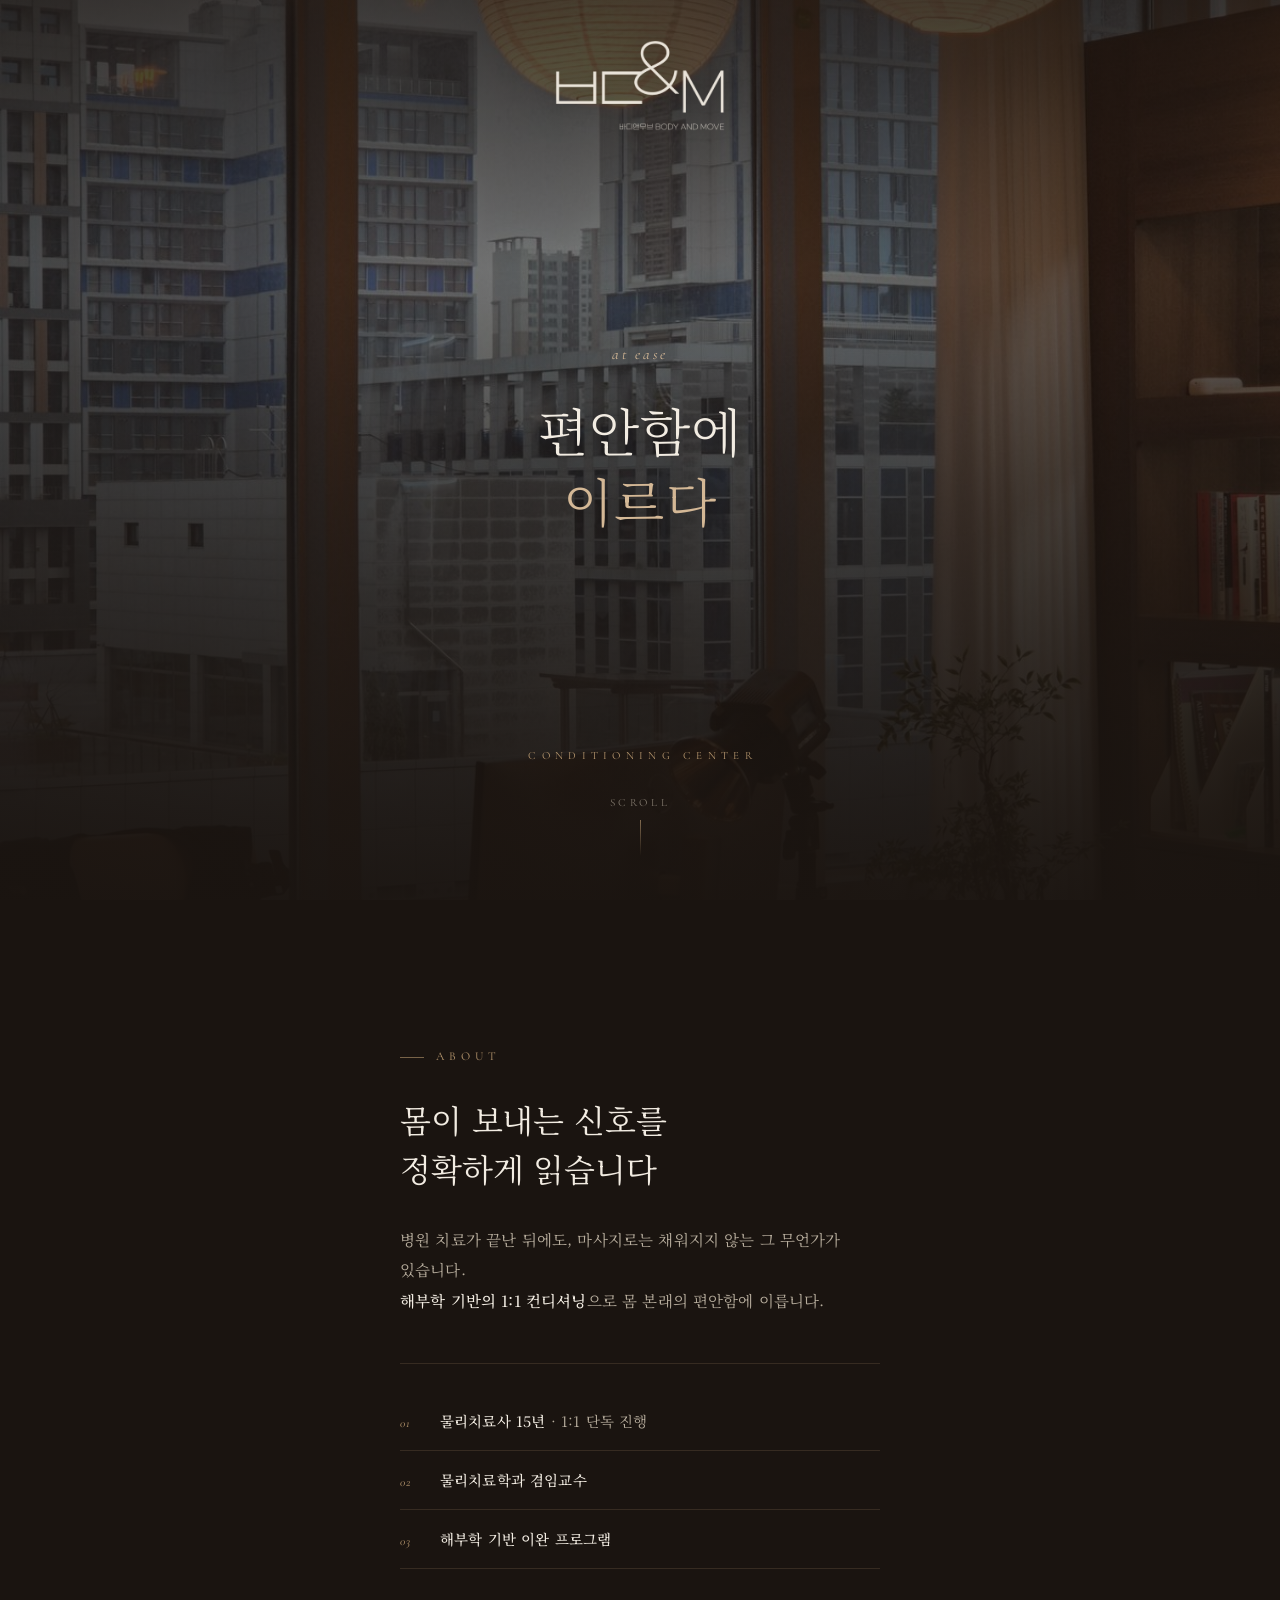
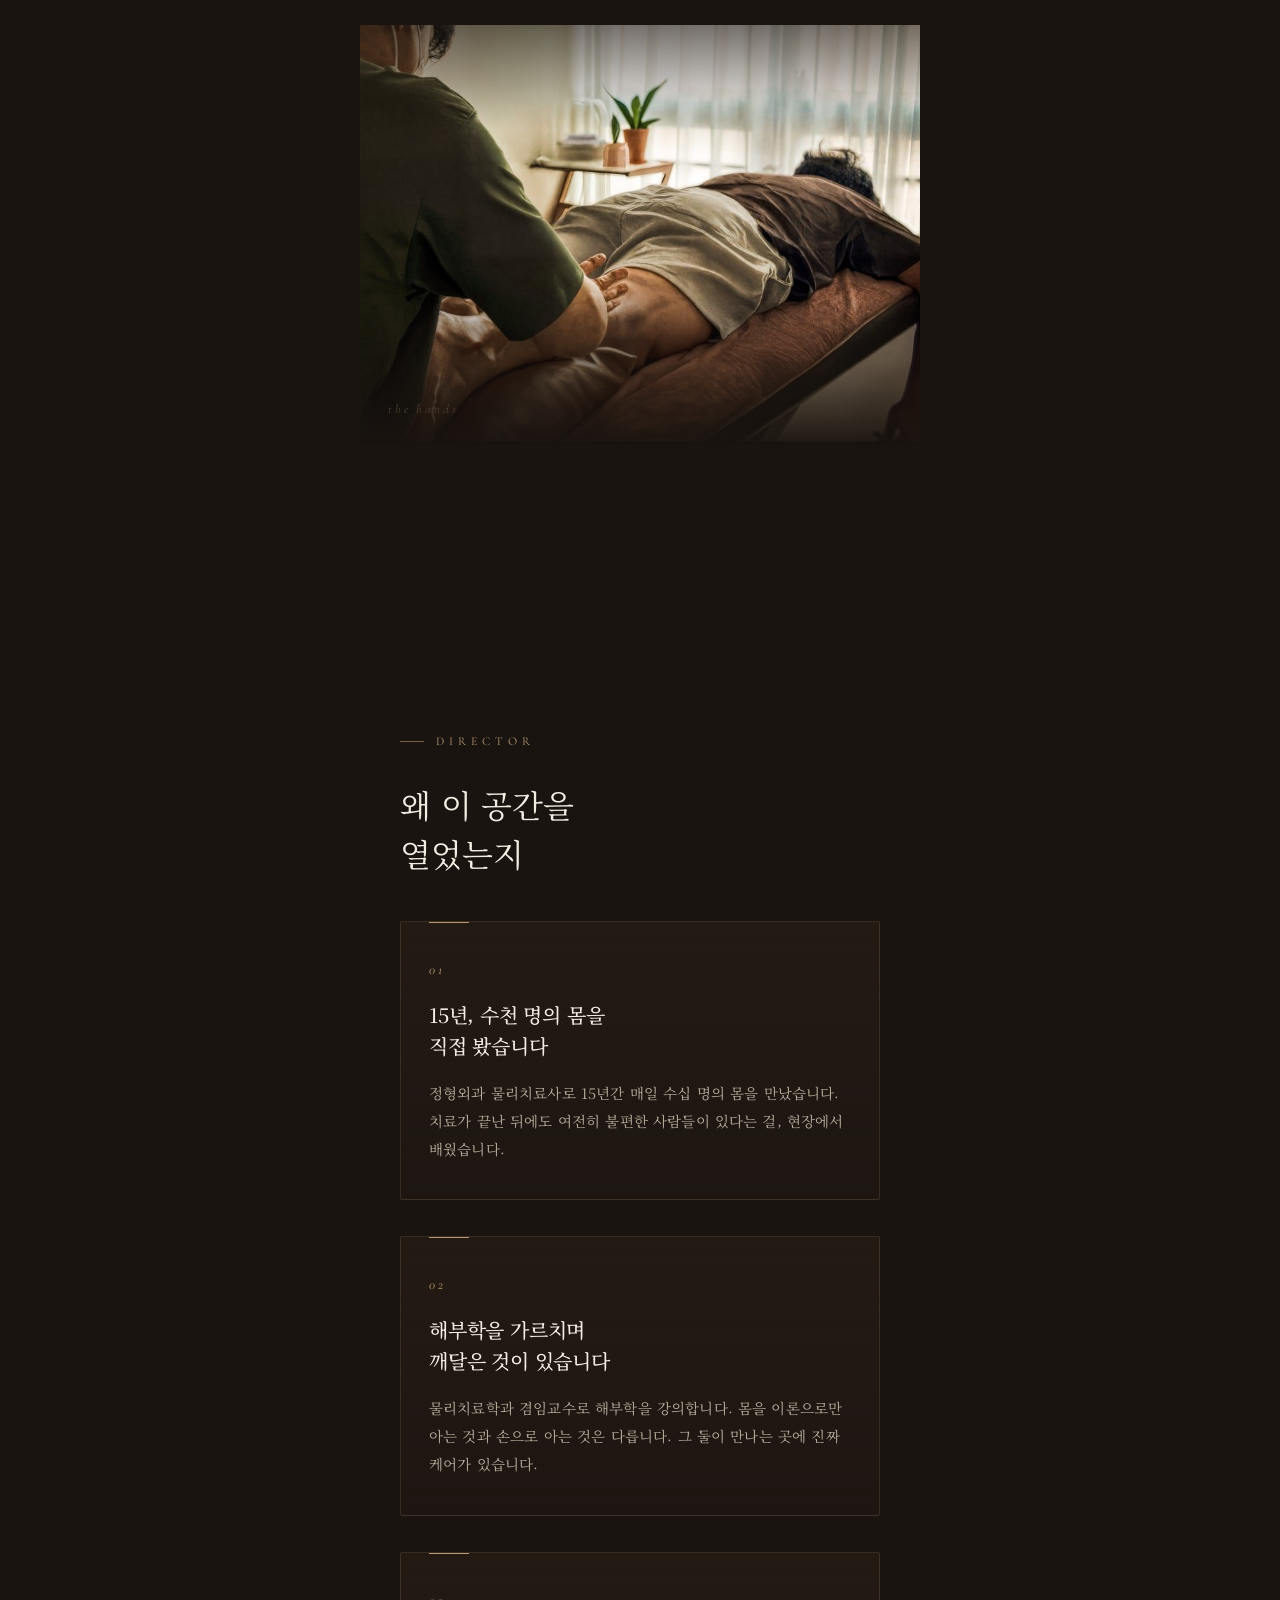
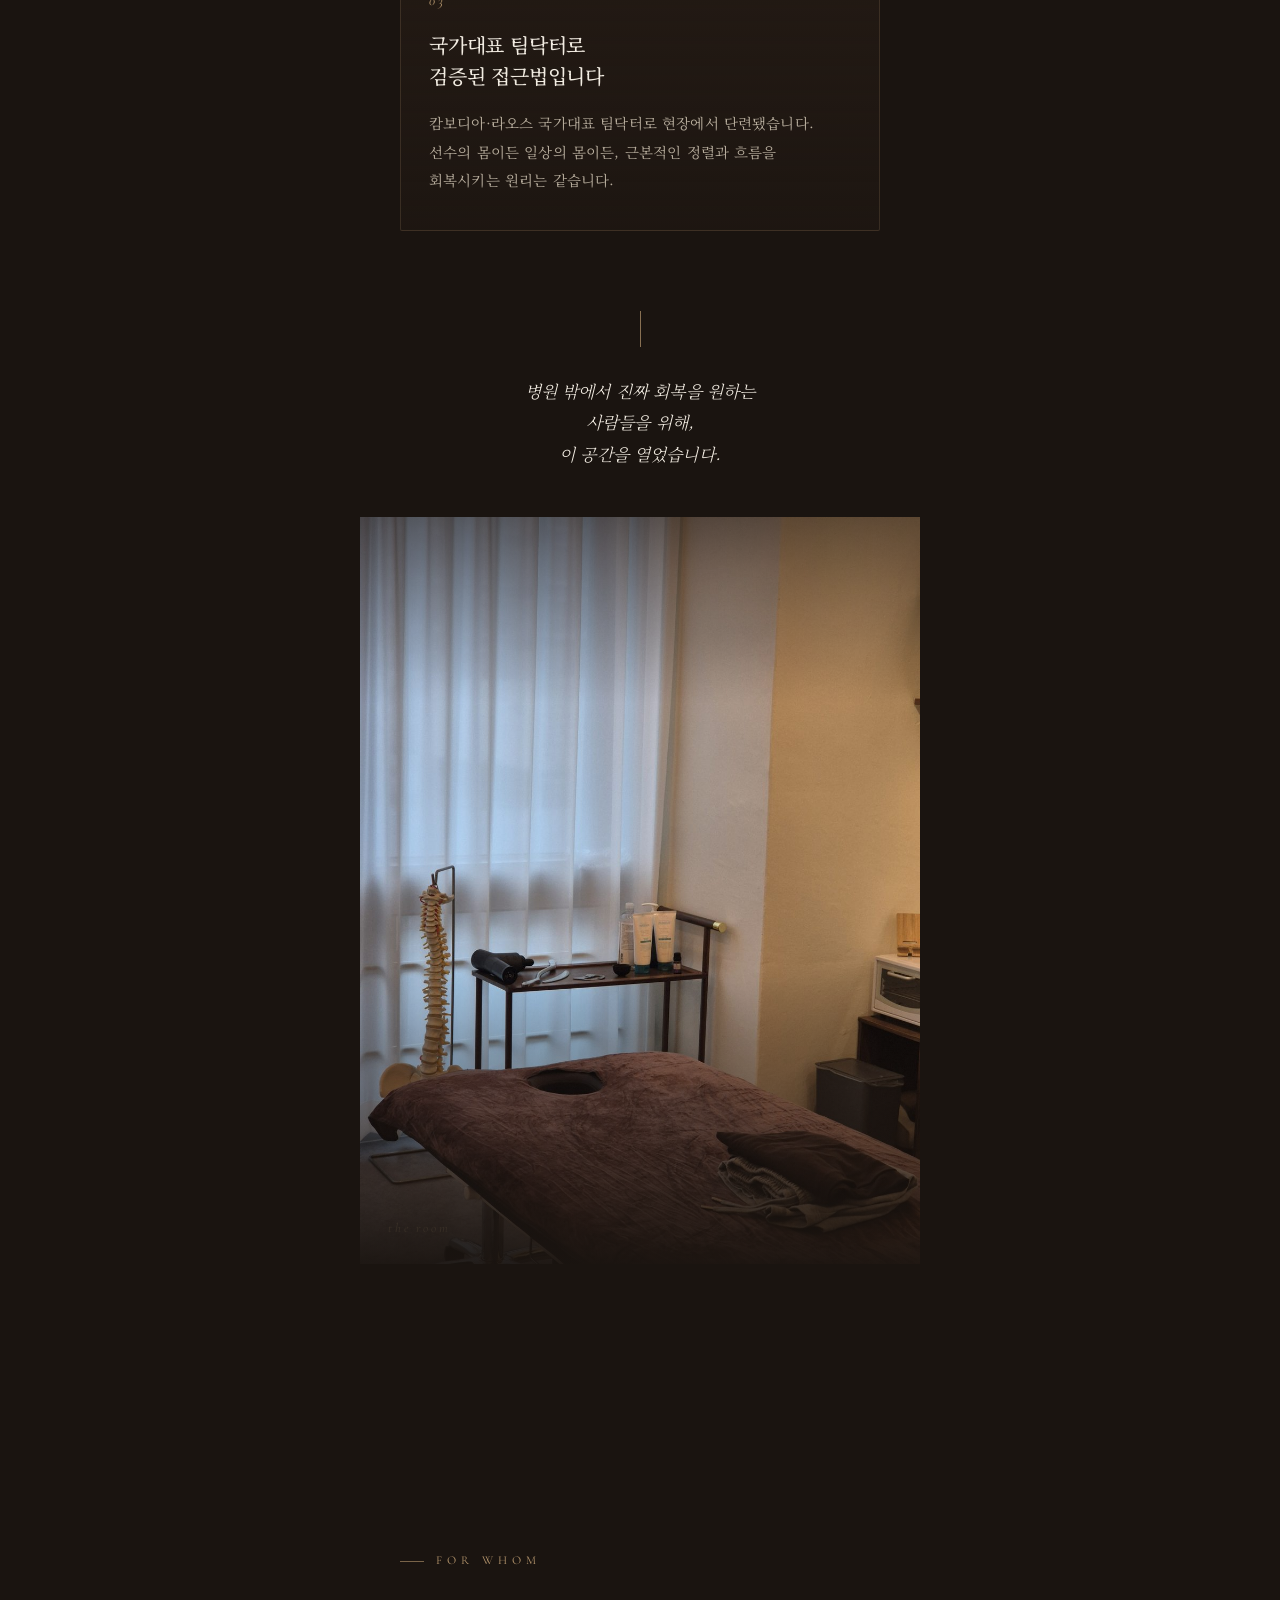
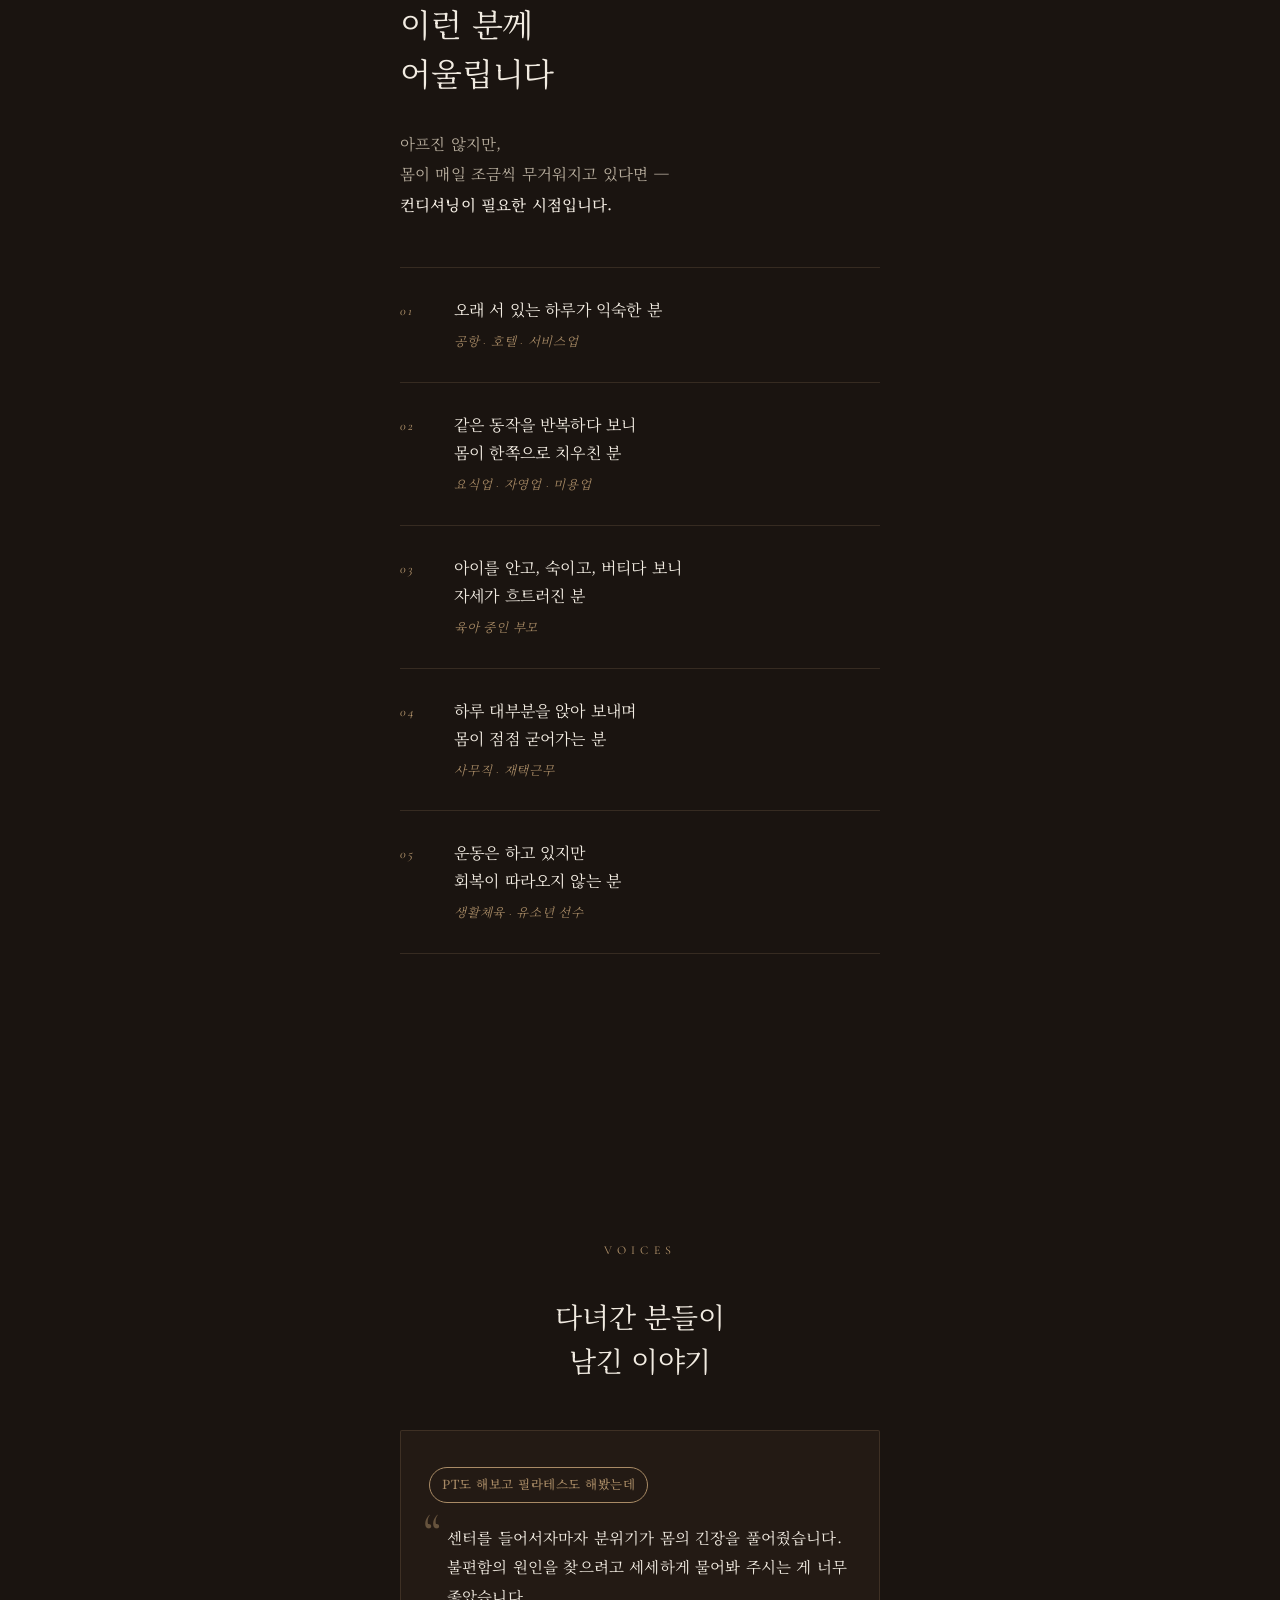
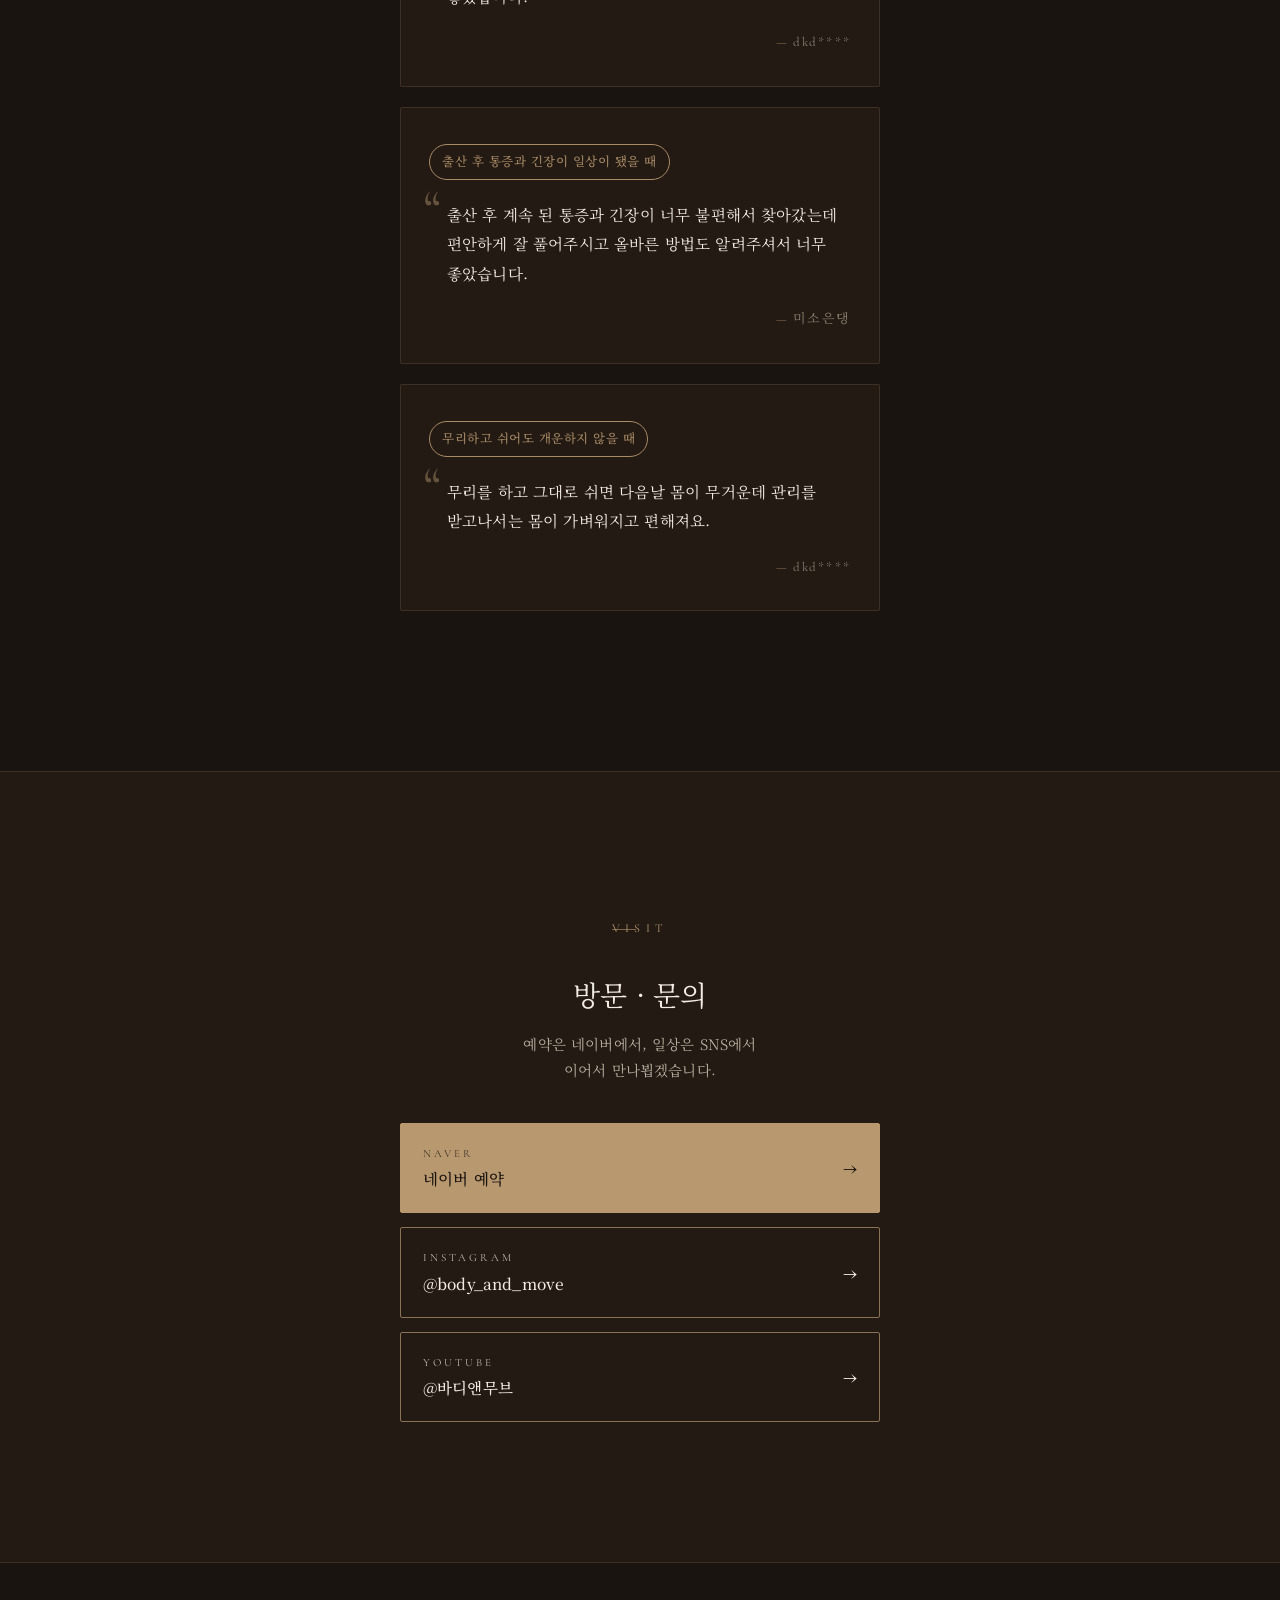
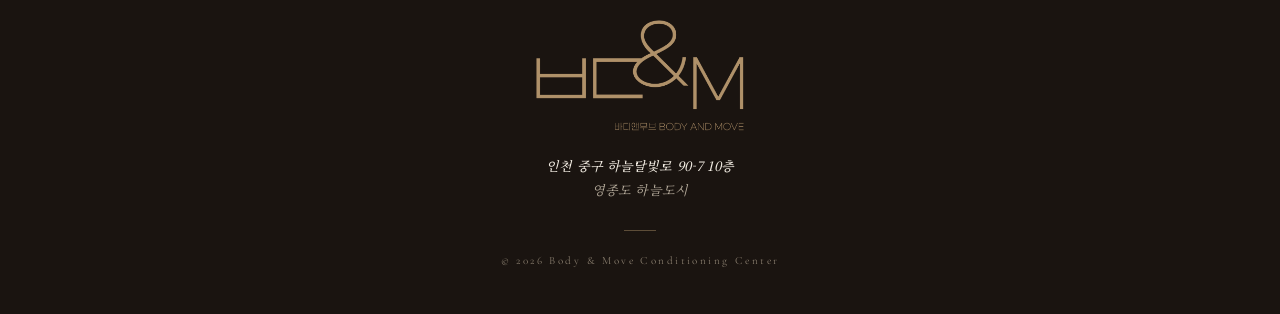
<file: index.html>
<!DOCTYPE html>
<html lang="ko">
<head>
<meta charset="UTF-8" />
<meta name="viewport" content="width=device-width, initial-scale=1.0, viewport-fit=cover" />
<meta name="format-detection" content="telephone=no" />
<meta name="theme-color" content="#1A1410" />
<meta name="robots" content="index,follow,max-image-preview:large" />
<meta name="author" content="바디앤무브 컨디셔닝센터" />
<meta name="naver-site-verification" content="4cc4d11a1ba645dd12ade20fc8e729ef12d5a0c8" />

<!-- SEO -->
<title>바디앤무브 컨디셔닝센터 — 편안함에 이르다</title>
<meta name="description" content="해부학 기반 1:1 컨디셔닝으로 몸 본래의 편안함에 이릅니다. 물리치료사 15년, 물리치료학과 겸임교수. 인천 영종 하늘도시." />
<meta name="keywords" content="바디앤무브, Body and Move, 컨디셔닝센터, 영종도, 하늘도시, 인천 중구, 1:1 케어, 해부학, 물리치료, 이완, 산후관리, 도수, 바른 자세" />

<!-- Open Graph (Facebook·카카오톡·네이버 공유 미리보기) -->
<meta property="og:site_name" content="바디앤무브 컨디셔닝센터" />
<meta property="og:locale" content="ko_KR" />
<meta property="og:type" content="website" />
<meta property="og:title" content="바디앤무브 컨디셔닝센터 — 편안함에 이르다" />
<meta property="og:description" content="해부학 기반 1:1 컨디셔닝. 병원 밖에서 진짜 회복을 원하는 분들을 위한 공간." />
<meta property="og:image" content="hero.jpg?v=2" />
<meta property="og:image:width" content="1200" />
<meta property="og:image:height" content="1600" />
<meta property="og:image:alt" content="바디앤무브 컨디셔닝센터의 따뜻한 조명이 감싼 공간" />

<!-- Twitter / X -->
<meta name="twitter:card" content="summary_large_image" />
<meta name="twitter:title" content="바디앤무브 컨디셔닝센터 — 편안함에 이르다" />
<meta name="twitter:description" content="해부학 기반 1:1 컨디셔닝. 병원 밖에서 진짜 회복을 원하는 분들을 위한 공간." />
<meta name="twitter:image" content="hero.jpg?v=2" />

<link rel="preconnect" href="https://fonts.googleapis.com" />
<link rel="preconnect" href="https://fonts.gstatic.com" crossorigin />
<link href="https://fonts.googleapis.com/css2?family=Cormorant+Garamond:ital,wght@0,300;0,400;0,500;1,400&family=Noto+Serif+KR:wght@300;400;500;600;700&display=swap" rel="stylesheet" />

<!-- Favicon & touch icons (brand symbol from logo) -->
<link rel="icon" type="image/png" sizes="32x32" href="favicon-32.png" />
<link rel="icon" type="image/png" sizes="512x512" href="favicon-512.png" />
<link rel="apple-touch-icon" sizes="180x180" href="apple-touch-icon.png" />

<link rel="preload" as="image" href="hero.jpg?v=2" />
<link rel="preload" as="image" href="logo-white.png" />

<!-- Structured data — helps 네이버/구글 show name, address, hours in search results -->
<script type="application/ld+json">
{
  "@context": "https://schema.org",
  "@type": "HealthAndBeautyBusiness",
  "name": "바디앤무브 컨디셔닝센터",
  "alternateName": "Body and Move Conditioning Center",
  "description": "해부학 기반 1:1 컨디셔닝으로 몸 본래의 편안함에 이르는 공간.",
  "image": "hero.jpg?v=2",
  "logo": "logo-gold.png",
  "address": {
    "@type": "PostalAddress",
    "streetAddress": "하늘달빛로 90-7 10층",
    "addressLocality": "중구",
    "addressRegion": "인천광역시",
    "addressCountry": "KR"
  },
  "areaServed": "영종도 하늘도시",
  "sameAs": [
    "https://instagram.com/body_and_move",
    "https://youtube.com/@바디앤무브",
    "https://naver.me/xg7mE0XM"
  ]
}
</script>

<style>
  /* ───────────── Design tokens ───────────── */
  :root {
    --bg:             #1A1410;
    --bg-elevated:    #231A14;
    --bg-soft:        #2A1F17;
    --gold:           #B8986F;
    --gold-bright:    #D4B896;
    --gold-muted:     #8A7354;
    --text:           #F2ECE2;
    --text-muted:     #B8AE9E;
    --text-dim:       #8A7F6F;
    --divider:        rgba(184, 152, 111, 0.18);

    --serif-ko: "Noto Serif KR", "Nanum Myeongjo", serif;
    --serif-en: "Cormorant Garamond", "Noto Serif KR", serif;

    --pad-x: clamp(22px, 6vw, 40px);
    --gap-section: clamp(88px, 14vw, 140px);

    --ease: cubic-bezier(0.2, 0.6, 0.2, 1);
  }

  /* ───────────── Reset & base ───────────── */
  *, *::before, *::after { box-sizing: border-box; margin: 0; padding: 0; }
  html { -webkit-text-size-adjust: 100%; scroll-behavior: smooth; }
  body {
    background: var(--bg);
    color: var(--text);
    font-family: var(--serif-ko);
    font-weight: 400;
    line-height: 1.75;
    letter-spacing: 0.01em;
    font-size: 16px;
    overflow-x: hidden;
    -webkit-font-smoothing: antialiased;
    -moz-osx-font-smoothing: grayscale;
  }
  img { display: block; max-width: 100%; height: auto; }
  a { color: inherit; text-decoration: none; }
  button { font: inherit; color: inherit; background: none; border: 0; cursor: pointer; }

  /* ───────────── Layout primitives ───────────── */
  .wrap {
    width: 100%;
    max-width: 480px;              /* mobile-first canvas */
    margin: 0 auto;
    padding: 0 var(--pad-x);
    position: relative;
  }
  @media (min-width: 640px) {
    .wrap { max-width: 560px; }
  }

  .section {
    padding-block: var(--gap-section);
    position: relative;
  }
  .eyebrow {
    font-family: var(--serif-en);
    font-weight: 400;
    font-size: 12px;
    letter-spacing: 0.42em;
    text-transform: uppercase;
    color: var(--gold);
    margin-bottom: 28px;
    display: inline-block;
    position: relative;
    padding-left: 36px;
  }
  .eyebrow::before {
    content: "";
    position: absolute;
    left: 0; top: 50%;
    width: 24px; height: 1px;
    background: var(--gold);
    opacity: 0.6;
  }
  h1, h2, h3 { font-weight: 500; letter-spacing: -0.01em; }

  /* ───────────── Reveal animation ───────────── */
  .reveal {
    opacity: 0;
    transform: translateY(24px);
    transition: opacity 1.1s var(--ease), transform 1.1s var(--ease);
  }
  .reveal.in {
    opacity: 1;
    transform: translateY(0);
  }
  @media (prefers-reduced-motion: reduce) {
    .reveal { opacity: 1; transform: none; transition: none; }
    html { scroll-behavior: auto; }
  }

  /* ───────────── Hero ───────────── */
  .hero {
    position: relative;
    min-height: 100vh;
    min-height: 100svh;
    display: flex;
    flex-direction: column;
    justify-content: space-between;
    align-items: center;
    overflow: hidden;
    padding: 28px var(--pad-x) 44px;
  }
  .hero::before {
    content: "";
    position: absolute; inset: 0;
    background-image: url("hero.jpg?v=2");
    background-size: cover;
    background-position: center;
    z-index: -2;
  }
  .hero::after {
    content: "";
    position: absolute; inset: 0;
    background:
      radial-gradient(120% 80% at 50% 30%, rgba(26,20,16,0.35) 0%, rgba(26,20,16,0.68) 55%, rgba(26,20,16,0.92) 100%),
      linear-gradient(180deg, rgba(26,20,16,0.55) 0%, rgba(26,20,16,0.25) 30%, rgba(26,20,16,0.85) 100%);
    z-index: -1;
  }

  .hero__top {
    width: 100%;
    display: flex;
    justify-content: center;
    padding-top: max(12px, env(safe-area-inset-top));
  }
  .hero__mark {
    display: block;
    width: min(44vw, 170px);
    height: auto;
    opacity: 0.95;
    filter: drop-shadow(0 2px 12px rgba(0, 0, 0, 0.35));
  }

  .hero__center {
    text-align: center;
    padding-inline: 4px;
  }
  .hero__kicker {
    font-family: var(--serif-en);
    font-style: italic;
    font-weight: 400;
    color: var(--gold-bright);
    font-size: 15px;
    letter-spacing: 0.18em;
    margin-bottom: 28px;
    opacity: 0.88;
  }
  .hero__headline {
    font-family: var(--serif-ko);
    font-weight: 300;
    font-size: clamp(38px, 10.5vw, 52px);
    line-height: 1.35;
    letter-spacing: 0.02em;
    color: var(--text);
    text-shadow: 0 2px 20px rgba(0,0,0,0.4);
  }
  .hero__headline em {
    font-style: normal;
    color: var(--gold-bright);
  }

  .hero__bottom {
    width: 100%;
    text-align: center;
    padding-bottom: max(0px, env(safe-area-inset-bottom));
  }
  .hero__sub {
    font-family: var(--serif-en);
    font-size: 11px;
    letter-spacing: 0.48em;
    color: var(--gold);
    padding-left: 0.48em;
  }
  .hero__scroll {
    margin-top: 28px;
    display: inline-flex;
    flex-direction: column;
    align-items: center;
    gap: 8px;
    font-family: var(--serif-en);
    font-size: 11px;
    letter-spacing: 0.32em;
    color: var(--text-muted);
    opacity: 0.65;
  }
  .hero__scroll::after {
    content: "";
    width: 1px; height: 36px;
    background: linear-gradient(180deg, var(--gold) 0%, transparent 100%);
    animation: drop 2.4s var(--ease) infinite;
  }
  @keyframes drop {
    0%   { transform: translateY(-10px); opacity: 0; }
    40%  { opacity: 1; }
    100% { transform: translateY(14px); opacity: 0; }
  }

  /* ───────────── About ───────────── */
  .about__title {
    font-family: var(--serif-ko);
    font-weight: 400;
    font-size: clamp(26px, 6.6vw, 32px);
    line-height: 1.52;
    letter-spacing: -0.005em;
    color: var(--text);
    margin-bottom: 32px;
    word-break: keep-all;
  }
  .about__body {
    font-size: 15.5px;
    line-height: 1.95;
    color: var(--text-muted);
    margin-bottom: 48px;
    word-break: keep-all;
  }
  .about__body strong {
    color: var(--text);
    font-weight: 500;
  }
  .credits {
    border-top: 1px solid var(--divider);
    padding-top: 28px;
    display: flex;
    flex-direction: column;
    gap: 0;
  }
  .credits li {
    list-style: none;
    padding: 16px 0;
    border-bottom: 1px solid var(--divider);
    display: flex;
    align-items: baseline;
    gap: 16px;
    font-size: 14.5px;
    color: var(--text-muted);
  }
  .credits .num {
    font-family: var(--serif-en);
    font-size: 12px;
    letter-spacing: 0.12em;
    color: var(--gold);
    min-width: 24px;
    font-style: italic;
  }
  .credits .label {
    color: var(--text);
    font-weight: 500;
  }

  /* ───────────── Audience (이런 분께 어울립니다) ───────────── */
  .audience {
    list-style: none;
    margin-top: 48px;
    border-top: 1px solid var(--divider);
  }
  .audience li {
    padding: 28px 0;
    border-bottom: 1px solid var(--divider);
    display: grid;
    grid-template-columns: 38px 1fr;
    column-gap: 16px;
    row-gap: 8px;
    align-items: start;
  }
  .audience .num {
    grid-column: 1;
    grid-row: 1 / 3;
    font-family: var(--serif-en);
    font-style: italic;
    font-size: 13px;
    letter-spacing: 0.16em;
    color: var(--gold);
    padding-top: 4px;
  }
  .audience__text {
    grid-column: 2;
    font-family: var(--serif-ko);
    font-size: 16px;
    line-height: 1.75;
    color: var(--text);
    word-break: keep-all;
  }
  .audience__tag {
    grid-column: 2;
    font-family: var(--serif-en);
    font-style: italic;
    font-size: 12.5px;
    letter-spacing: 0.06em;
    color: var(--gold);
    opacity: 0.88;
  }

  /* ───────────── Director story ───────────── */
  .story-block {
    margin-bottom: 36px;
    padding: 36px 28px;
    background: linear-gradient(180deg, var(--bg-elevated) 0%, rgba(35,26,20,0.4) 100%);
    border: 1px solid var(--divider);
    border-radius: 2px;
    position: relative;
  }
  .story-block::before {
    content: "";
    position: absolute;
    top: 0; left: 28px;
    width: 40px; height: 1px;
    background: var(--gold);
  }
  .story-num {
    font-family: var(--serif-en);
    font-size: 14px;
    letter-spacing: 0.2em;
    color: var(--gold);
    margin-bottom: 16px;
    display: block;
    font-style: italic;
  }
  .story-title {
    font-family: var(--serif-ko);
    font-weight: 500;
    font-size: 20px;
    line-height: 1.55;
    color: var(--text);
    margin-bottom: 18px;
    word-break: keep-all;
  }
  .story-body {
    font-size: 14.5px;
    line-height: 1.95;
    color: var(--text-muted);
    word-break: keep-all;
  }
  .story-closing {
    margin-top: 24px;
    padding: 44px 8px 8px;
    text-align: center;
    font-family: var(--serif-ko);
    font-weight: 300;
    font-size: 17px;
    line-height: 1.85;
    color: var(--text);
    font-style: italic;
    position: relative;
    word-break: keep-all;
  }
  .story-closing::before {
    content: "";
    display: block;
    width: 1px; height: 36px;
    background: var(--gold);
    margin: 0 auto 28px;
    opacity: 0.7;
  }

  /* ───────────── Reviews ───────────── */
  .reviews-intro {
    text-align: center;
    padding: 0 0 48px;
  }
  .reviews-intro .eyebrow { padding-left: 0; }
  .reviews-intro .eyebrow::before { display: none; }
  .reviews-intro h2 {
    font-family: var(--serif-ko);
    font-weight: 400;
    font-size: clamp(24px, 6vw, 28px);
    line-height: 1.55;
    color: var(--text);
    margin-top: 6px;
    word-break: keep-all;
  }

  .review {
    background: var(--bg-elevated);
    border: 1px solid var(--divider);
    border-radius: 2px;
    padding: 36px 28px 32px;
    margin-bottom: 20px;
    position: relative;
  }
  .review__case {
    display: inline-block;
    font-family: var(--serif-ko);
    font-weight: 500;
    font-size: 12.5px;
    letter-spacing: 0.04em;
    color: var(--gold);
    border: 1px solid var(--gold);
    padding: 6px 12px;
    border-radius: 999px;
    margin-bottom: 20px;
    opacity: 0.9;
  }
  .review__quote {
    font-family: var(--serif-ko);
    font-weight: 400;
    font-size: 15.5px;
    line-height: 1.9;
    color: var(--text);
    word-break: keep-all;
    position: relative;
    padding-left: 18px;
  }
  .review__quote::before {
    content: "“";
    position: absolute;
    left: -6px; top: -18px;
    font-family: var(--serif-en);
    font-size: 54px;
    line-height: 1;
    color: var(--gold);
    opacity: 0.45;
  }
  .review__author {
    margin-top: 20px;
    text-align: right;
    font-family: var(--serif-en);
    font-size: 13px;
    letter-spacing: 0.12em;
    color: var(--text-dim);
  }
  .review__author::before {
    content: "— ";
    color: var(--gold-muted);
  }

  /* ───────────── Therapy image band ───────────── */
  .band {
    position: relative;
    width: 100%;
    max-width: 480px;        /* aligns with .wrap mobile-first canvas */
    margin: 40px auto 0;     /* centered — matches other sections on desktop */
    aspect-ratio: 3 / 4;     /* portrait — matches the actual photo */
    overflow: hidden;
  }
  @media (min-width: 640px) {
    .band { max-width: 560px; }   /* matches .wrap @ >=640px */
  }
  .band--care {
    aspect-ratio: 4 / 3;          /* landscape — matches care.jpg */
    margin-top: 56px;
  }
  .band img {
    width: 100%; height: 100%;
    object-fit: cover;
  }
  .band::after {
    content: "";
    position: absolute; inset: 0;
    background: linear-gradient(180deg, rgba(26,20,16,0.0) 60%, rgba(26,20,16,0.95) 100%),
                linear-gradient(0deg, rgba(26,20,16,0.0) 75%, rgba(26,20,16,0.6) 100%);
  }
  .band__caption {
    position: absolute;
    left: 28px; bottom: 24px;
    font-family: var(--serif-en);
    font-style: italic;
    font-size: 13px;
    letter-spacing: 0.22em;
    color: var(--gold-bright);
    text-shadow: 0 2px 8px rgba(0,0,0,0.5);
  }

  /* ───────────── Links section ───────────── */
  .links {
    background: var(--bg-elevated);
    padding-block: var(--gap-section);
    border-top: 1px solid var(--divider);
    border-bottom: 1px solid var(--divider);
  }
  .links__head {
    text-align: center;
    margin-bottom: 40px;
  }
  .links__head h2 {
    font-family: var(--serif-ko);
    font-weight: 400;
    font-size: clamp(24px, 6vw, 28px);
    line-height: 1.55;
    color: var(--text);
    margin-top: 6px;
    word-break: keep-all;
  }
  .links__head p {
    margin-top: 14px;
    font-size: 14.5px;
    color: var(--text-muted);
    line-height: 1.8;
  }
  .btn-stack {
    display: flex;
    flex-direction: column;
    gap: 14px;
  }
  .btn {
    display: flex;
    align-items: center;
    justify-content: space-between;
    gap: 16px;
    padding: 20px 22px;
    border-radius: 2px;
    font-family: var(--serif-ko);
    font-weight: 500;
    font-size: 15.5px;
    letter-spacing: 0.01em;
    transition: transform 0.35s var(--ease), background 0.35s var(--ease), border-color 0.35s var(--ease), color 0.35s var(--ease);
    min-height: 58px;  /* tap target */
  }
  .btn__leading {
    display: flex;
    flex-direction: column;
    gap: 2px;
    text-align: left;
  }
  .btn__leading small {
    font-family: var(--serif-en);
    font-weight: 400;
    font-size: 11px;
    letter-spacing: 0.28em;
    text-transform: uppercase;
    opacity: 0.75;
  }
  .btn__arrow {
    font-family: var(--serif-en);
    font-size: 22px;
    line-height: 1;
    flex-shrink: 0;
    transition: transform 0.35s var(--ease);
  }
  .btn:hover .btn__arrow,
  .btn:focus-visible .btn__arrow { transform: translateX(4px); }

  .btn--primary {
    background: var(--gold);
    color: #1A1410;
    border: 1px solid var(--gold);
  }
  .btn--primary:hover,
  .btn--primary:focus-visible {
    background: var(--gold-bright);
    border-color: var(--gold-bright);
  }
  .btn--outline {
    background: transparent;
    color: var(--text);
    border: 1px solid var(--gold-muted);
  }
  .btn--outline:hover,
  .btn--outline:focus-visible {
    border-color: var(--gold-bright);
    color: var(--gold-bright);
  }

  /* ───────────── Footer ───────────── */
  .footer {
    padding: 56px var(--pad-x) 44px;
    text-align: center;
    padding-bottom: max(44px, env(safe-area-inset-bottom));
  }
  .footer__brand {
    font-family: var(--serif-en);
    font-weight: 400;
    font-size: 16px;
    letter-spacing: 0.52em;
    color: var(--gold);
    padding-left: 0.52em;
    margin-bottom: 20px;
  }
  .footer__logo {
    display: block;
    width: min(58vw, 210px);
    height: auto;
    margin: 0 auto 22px;
    opacity: 0.95;
  }
  .footer__address {
    font-size: 13px;
    line-height: 1.85;
    color: var(--text-muted);
    letter-spacing: 0.01em;
  }
  .footer__address strong {
    color: var(--text);
    font-weight: 500;
  }
  .footer__rule {
    width: 32px;
    height: 1px;
    background: var(--gold-muted);
    margin: 28px auto 20px;
    opacity: 0.6;
  }
  .footer__copy {
    font-family: var(--serif-en);
    font-size: 11px;
    letter-spacing: 0.22em;
    color: var(--text-dim);
  }

  /* ───────────── Focus ring ───────────── */
  a:focus-visible, button:focus-visible {
    outline: 2px solid var(--gold-bright);
    outline-offset: 3px;
    border-radius: 2px;
  }
</style>
</head>
<body>

<!-- ───────────── 1. HERO ───────────── -->
<section class="hero" aria-labelledby="hero-headline">
  <div class="hero__top">
    <img class="hero__mark" src="logo-white.png" alt="Body and Move" width="170" height="91" />
  </div>

  <div class="hero__center">
    <p class="hero__kicker reveal">at ease</p>
    <h1 id="hero-headline" class="hero__headline reveal">
      편안함에<br/><em>이르다</em>
    </h1>
  </div>

  <div class="hero__bottom reveal">
    <div class="hero__sub">CONDITIONING CENTER</div>
    <a class="hero__scroll" href="#about" aria-label="아래로 스크롤">
      <span>SCROLL</span>
    </a>
  </div>
</section>

<!-- ───────────── 2. ABOUT ───────────── -->
<section class="section" id="about">
  <div class="wrap">
    <span class="eyebrow reveal">About</span>
    <h2 class="about__title reveal">
      몸이 보내는 신호를<br/>정확하게 읽습니다
    </h2>
    <p class="about__body reveal">
      병원 치료가 끝난 뒤에도, 마사지로는 채워지지 않는 그 무언가가 있습니다.<br/>
      <strong>해부학 기반의 1:1 컨디셔닝</strong>으로 몸 본래의 편안함에 이릅니다.
    </p>

    <ul class="credits reveal">
      <li>
        <span class="num">01</span>
        <span><span class="label">물리치료사 15년</span> · 1:1 단독 진행</span>
      </li>
      <li>
        <span class="num">02</span>
        <span><span class="label">물리치료학과 겸임교수</span></span>
      </li>
      <li>
        <span class="num">03</span>
        <span><span class="label">해부학 기반 이완 프로그램</span></span>
      </li>
    </ul>
  </div>

  <figure class="band band--care reveal" aria-label="1:1 컨디셔닝 케어 장면">
    <img src="care.jpg" alt="해부학 기반 1:1 컨디셔닝 — 원장의 손이 몸의 긴장을 읽어내는 장면" loading="lazy" width="800" height="600" />
    <figcaption class="band__caption">the hands</figcaption>
  </figure>
</section>

<!-- ───────────── 3. DIRECTOR STORY ───────────── -->
<section class="section">
  <div class="wrap">
    <span class="eyebrow reveal">Director</span>
    <h2 class="about__title reveal" style="margin-bottom: 44px;">
      왜 이 공간을<br/>열었는지
    </h2>

    <article class="story-block reveal">
      <span class="story-num">01</span>
      <h3 class="story-title">15년, 수천 명의 몸을<br/>직접 봤습니다</h3>
      <p class="story-body">
        정형외과 물리치료사로 15년간 매일 수십 명의 몸을 만났습니다. 치료가 끝난 뒤에도 여전히 불편한 사람들이 있다는 걸, 현장에서 배웠습니다.
      </p>
    </article>

    <article class="story-block reveal">
      <span class="story-num">02</span>
      <h3 class="story-title">해부학을 가르치며<br/>깨달은 것이 있습니다</h3>
      <p class="story-body">
        물리치료학과 겸임교수로 해부학을 강의합니다. 몸을 이론으로만 아는 것과 손으로 아는 것은 다릅니다. 그 둘이 만나는 곳에 진짜 케어가 있습니다.
      </p>
    </article>

    <article class="story-block reveal">
      <span class="story-num">03</span>
      <h3 class="story-title">국가대표 팀닥터로<br/>검증된 접근법입니다</h3>
      <p class="story-body">
        캄보디아·라오스 국가대표 팀닥터로 현장에서 단련됐습니다. 선수의 몸이든 일상의 몸이든, 근본적인 정렬과 흐름을 회복시키는 원리는 같습니다.
      </p>
    </article>

    <p class="story-closing reveal">
      병원 밖에서 진짜 회복을 원하는<br/>사람들을 위해,<br/>이 공간을 열었습니다.
    </p>
  </div>

  <!-- Therapy room image band -->
  <figure class="band reveal" aria-label="바디앤무브 테라피룸 전경">
    <img src="therapy.jpg?v=2" alt="바디앤무브 테라피룸 — 한지 조명과 우드톤으로 구성된 1:1 케어 공간" loading="lazy" />
    <figcaption class="band__caption">the room</figcaption>
  </figure>
</section>

<!-- ───────────── 4. AUDIENCE / 이런 분께 어울립니다 ───────────── -->
<section class="section" id="for-whom">
  <div class="wrap">
    <span class="eyebrow reveal">For Whom</span>
    <h2 class="about__title reveal">이런 분께<br/>어울립니다</h2>

    <p class="about__body reveal">
      아프진 않지만,<br/>
      몸이 매일 조금씩 무거워지고 있다면 —<br/>
      <strong>컨디셔닝이 필요한 시점입니다.</strong>
    </p>

    <ol class="audience reveal">
      <li>
        <span class="num">01</span>
        <p class="audience__text">오래 서 있는 하루가 익숙한 분</p>
        <p class="audience__tag">공항 · 호텔 · 서비스업</p>
      </li>
      <li>
        <span class="num">02</span>
        <p class="audience__text">같은 동작을 반복하다 보니<br/>몸이 한쪽으로 치우친 분</p>
        <p class="audience__tag">요식업 · 자영업 · 미용업</p>
      </li>
      <li>
        <span class="num">03</span>
        <p class="audience__text">아이를 안고, 숙이고, 버티다 보니<br/>자세가 흐트러진 분</p>
        <p class="audience__tag">육아 중인 부모</p>
      </li>
      <li>
        <span class="num">04</span>
        <p class="audience__text">하루 대부분을 앉아 보내며<br/>몸이 점점 굳어가는 분</p>
        <p class="audience__tag">사무직 · 재택근무</p>
      </li>
      <li>
        <span class="num">05</span>
        <p class="audience__text">운동은 하고 있지만<br/>회복이 따라오지 않는 분</p>
        <p class="audience__tag">생활체육 · 유소년 선수</p>
      </li>
    </ol>
  </div>
</section>

<!-- ───────────── 5. REVIEWS ───────────── -->
<section class="section">
  <div class="wrap">
    <div class="reviews-intro reveal">
      <span class="eyebrow" style="padding-left:0;">Voices</span>
      <h2>다녀간 분들이<br/>남긴 이야기</h2>
    </div>

    <article class="review reveal">
      <span class="review__case">PT도 해보고 필라테스도 해봤는데</span>
      <p class="review__quote">
        센터를 들어서자마자 분위기가 몸의 긴장을 풀어줬습니다. 불편함의 원인을 찾으려고 세세하게 물어봐 주시는 게 너무 좋았습니다.
      </p>
      <p class="review__author">dkd****</p>
    </article>

    <article class="review reveal">
      <span class="review__case">출산 후 통증과 긴장이 일상이 됐을 때</span>
      <p class="review__quote">
        출산 후 계속 된 통증과 긴장이 너무 불편해서 찾아갔는데 편안하게 잘 풀어주시고 올바른 방법도 알려주셔서 너무 좋았습니다.
      </p>
      <p class="review__author">미소은댕</p>
    </article>

    <article class="review reveal">
      <span class="review__case">무리하고 쉬어도 개운하지 않을 때</span>
      <p class="review__quote">
        무리를 하고 그대로 쉬면 다음날 몸이 무거운데 관리를 받고나서는 몸이 가벼워지고 편해져요.
      </p>
      <p class="review__author">dkd****</p>
    </article>
  </div>
</section>

<!-- ───────────── 5. LINKS ───────────── -->
<section class="links" id="visit">
  <div class="wrap">
    <div class="links__head reveal">
      <span class="eyebrow" style="padding-left:0;">Visit</span>
      <h2>방문 · 문의</h2>
      <p>예약은 네이버에서, 일상은 SNS에서<br/>이어서 만나뵙겠습니다.</p>
    </div>

    <div class="btn-stack reveal">
      <a class="btn btn--primary" href="https://naver.me/xg7mE0XM" target="_blank" rel="noopener">
        <span class="btn__leading">
          <small>Naver</small>
          <span>네이버 예약</span>
        </span>
        <span class="btn__arrow" aria-hidden="true">→</span>
      </a>

      <a class="btn btn--outline" href="https://instagram.com/body_and_move" target="_blank" rel="noopener">
        <span class="btn__leading">
          <small>Instagram</small>
          <span>@body_and_move</span>
        </span>
        <span class="btn__arrow" aria-hidden="true">→</span>
      </a>

      <a class="btn btn--outline" href="https://youtube.com/@바디앤무브" target="_blank" rel="noopener">
        <span class="btn__leading">
          <small>YouTube</small>
          <span>@바디앤무브</span>
        </span>
        <span class="btn__arrow" aria-hidden="true">→</span>
      </a>
    </div>
  </div>
</section>

<!-- ───────────── 6. FOOTER ───────────── -->
<footer class="footer">
  <img class="footer__logo" src="logo-gold.png" alt="Body and Move" width="210" height="113" />
  <address class="footer__address">
    <strong>인천 중구 하늘달빛로 90-7 10층</strong><br/>
    영종도 하늘도시
  </address>
  <div class="footer__rule" aria-hidden="true"></div>
  <p class="footer__copy">© 2026 Body &amp; Move Conditioning Center</p>
</footer>

<script>
  // Reveal on scroll
  (function () {
    var supportsIO = 'IntersectionObserver' in window;
    var reduced = window.matchMedia('(prefers-reduced-motion: reduce)').matches;
    var nodes = document.querySelectorAll('.reveal');

    if (!supportsIO || reduced) {
      nodes.forEach(function (n) { n.classList.add('in'); });
      return;
    }

    var io = new IntersectionObserver(function (entries) {
      entries.forEach(function (e) {
        if (e.isIntersecting) {
          e.target.classList.add('in');
          io.unobserve(e.target);
        }
      });
    }, { rootMargin: '0px 0px -8% 0px', threshold: 0.08 });

    nodes.forEach(function (n) { io.observe(n); });
  })();
</script>

</body>
</html>
</file>
